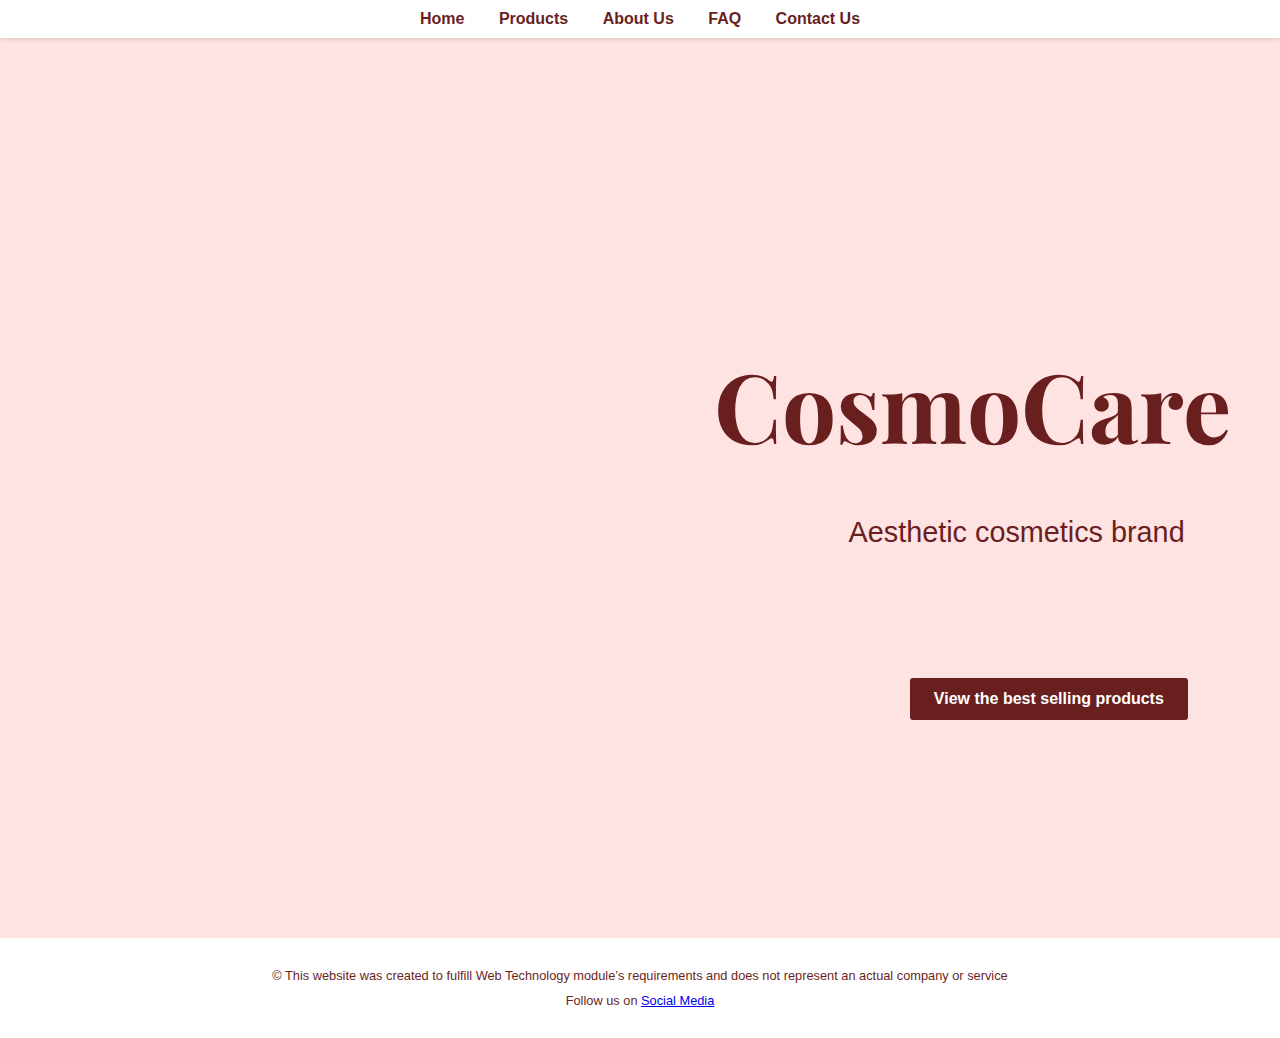
<file: index.html>
<!DOCTYPE html>
<html lang="en">
<head>
    <meta charset="UTF-8">
    <meta name="viewport" content="width=device-width, initial-scale=1.0">
    <meta name="description" content="CosmoCare - Premium Aesthetic Cosmetics for Every Skin.">
    <title>CosmoCare - Aesthetic Cosmetics Brand</title>
    <link rel="stylesheet" href="styles.css">
</head>
<body>
    <header>
        <nav class="navbar">
            <ul class="nav-links">
                <li><a href="index.html">Home</a></li>
                <li><a href="product.html">Products</a></li>
                <li><a href="aboutus.html">About Us</a></li>
                <li><a href="faq.html">FAQ</a></li>
                <li><a href="contactUs.html">Contact Us</a></li>
            </ul>
        </nav>
    </header>
    
    <main>
        <section class="hero">
            <div class="hero-text">
                <h1>CosmoCare</h1>
                <p>Aesthetic cosmetics brand</p>
                <a href="product.html" class="btn">View the best selling products</a>
            </div>
        </section>
    </main>

    <footer>
        <p>&copy; This website was created to fulfill Web Technology 
module’s requirements and does not represent an actual company or service</p>
        <p>Follow us on <a href="https://www.instagram.com/p/CzeIpPotObv/">Social Media</a></p>
    </footer>
</body>
</html>
</file>
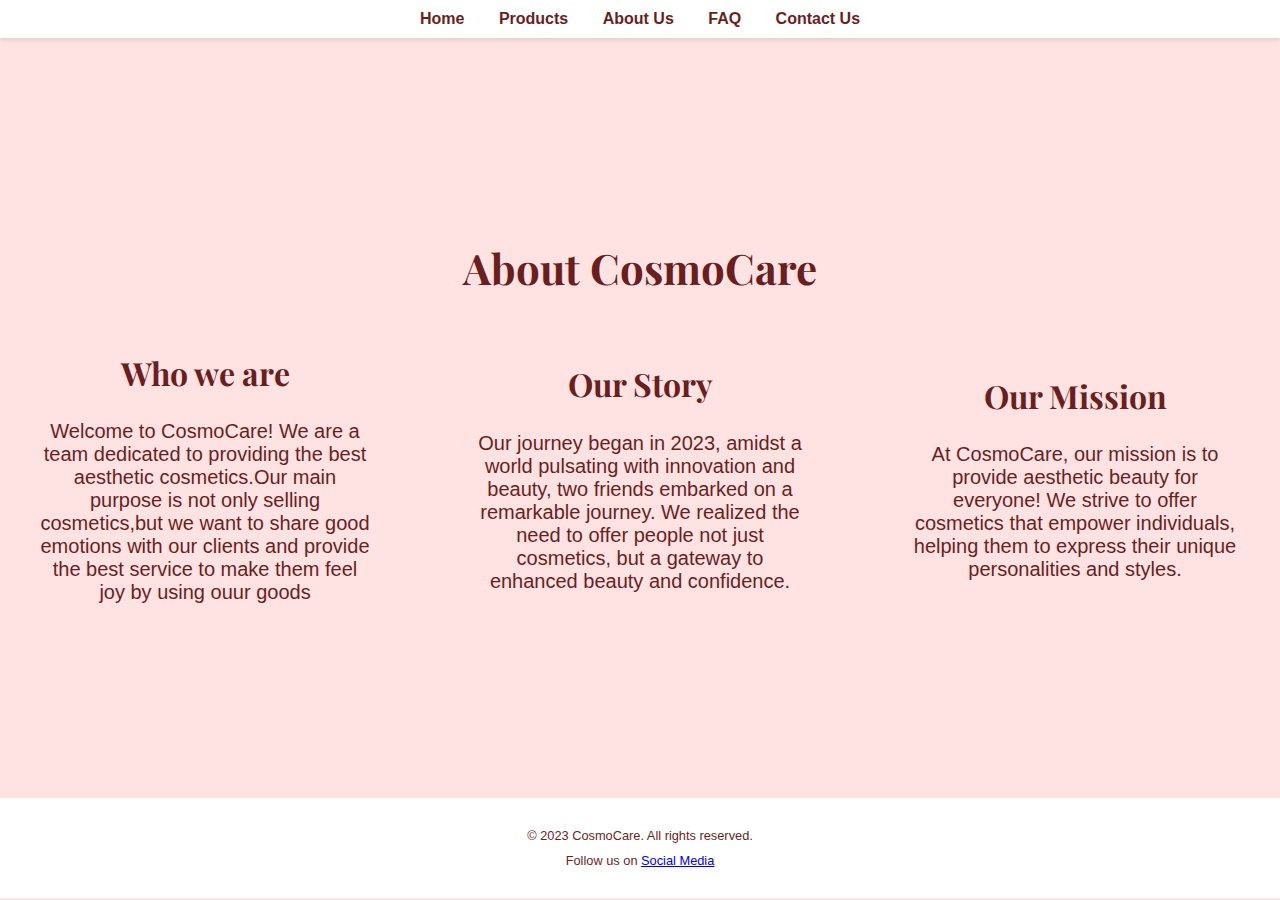
<file: aboutus.html>
<!DOCTYPE html>
<html lang="en">
<head>
    <meta charset="UTF-8">
    <meta name="viewport" content="width=device-width, initial-scale=1.0">
    <meta name="description" content="CosmoCare - Premium Aesthetic Cosmetics for Every Skin.">
    <title>About Us - CosmoCare</title>
    <link rel="stylesheet" href="styles.css">
</head>
<body>
    <header>
        <nav class="navbar">
            <ul class="nav-links">
                <li><a href="index.html">Home</a></li>
                <li><a href="product.html">Products</a></li>
                <li><a href="aboutus.html">About Us</a></li>
                <li><a href="faq.html">FAQ</a></li>
                <li><a href="contactUs.html">Contact Us</a></li>
            </ul>
        </nav>
    </header>

    <main>
        <section class="about-section">
            <h1 class="about-title">About CosmoCare</h1>

            <div class="about-contents">
                <!-- who we are -->
                <div class="story">
                    <h2>Who we are</h2>
                    <p>Welcome to CosmoCare! We are a team dedicated to providing the best aesthetic cosmetics.Our main purpose is not only selling cosmetics,but we want to share good emotions with our clients and provide the best service to make them feel joy by using ouur goods</p>
                </div>
                
                <!-- Company Story -->
                <div class="story">
                    <h2>Our Story</h2>
                    <p>Our journey began in 2023, amidst a world pulsating with innovation and beauty, two friends embarked on a remarkable journey. We realized the need to offer people not just cosmetics, but a gateway to enhanced beauty and confidence.</p>
                </div>
    
                <!-- Our Mission -->
                <div class="story">
                    <h2>Our Mission</h2>
                    <p>At CosmoCare, our mission is to provide aesthetic beauty for everyone! We strive to offer cosmetics that empower individuals, helping them to express their unique personalities and styles.</p>
                </div>
            </div>
        </section>
    </main>

    <footer>
        <p>&copy; 2023 CosmoCare. All rights reserved.</p>
        <p>Follow us on <a href="https://www.instagram.com/p/CzeIpPotObv/">Social Media</a></p>
    </footer>   
</body>
</html>
</file>
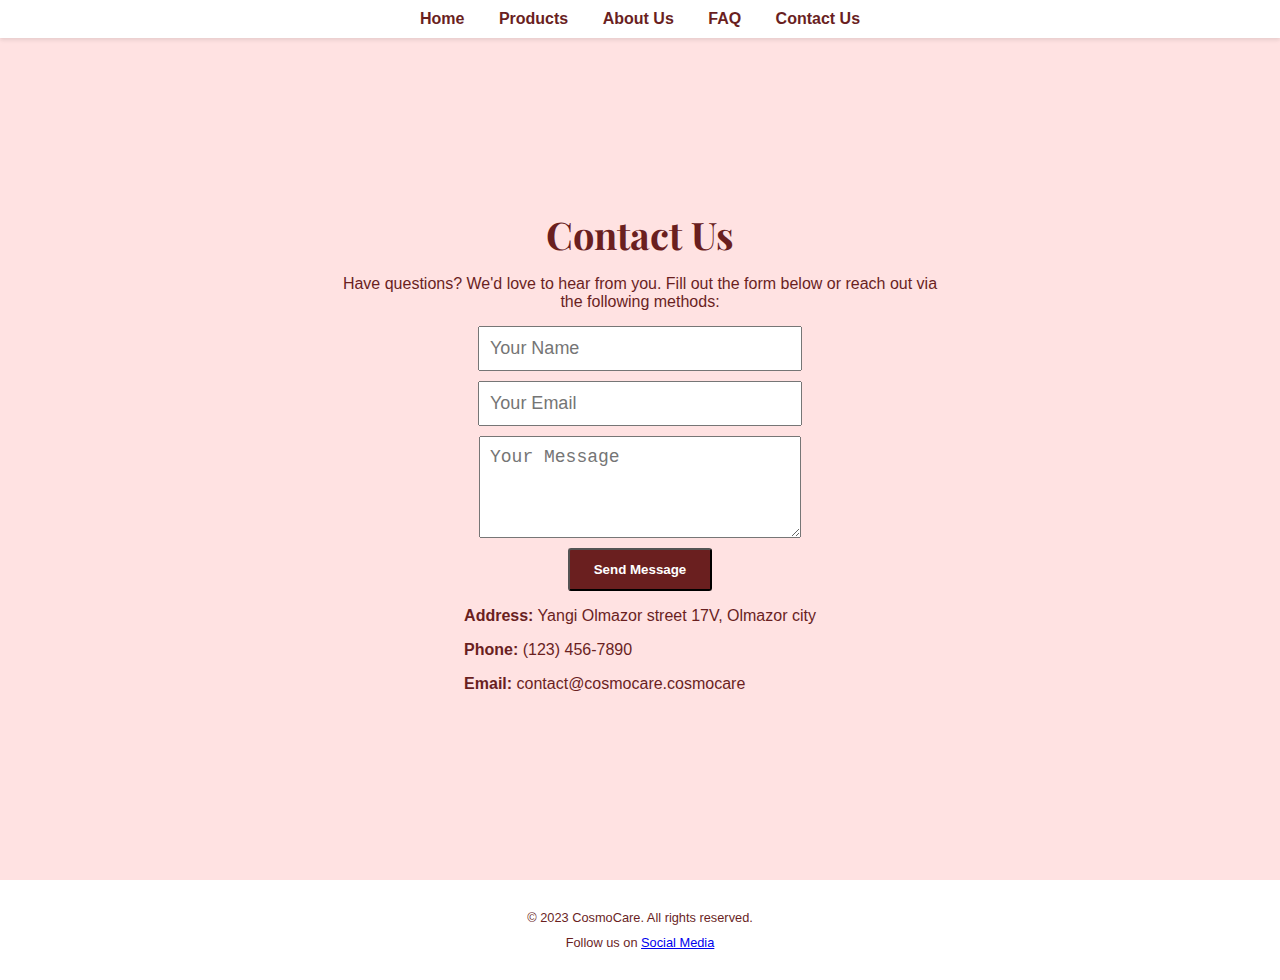
<file: contactUs.html>
<!DOCTYPE html>
<html lang="en">
<head>
    <meta charset="UTF-8">
    <meta name="viewport" content="width=device-width, initial-scale=1.0">
    <meta name="description" content="CosmoCare - Premium Aesthetic Cosmetics for Every Skin.">
    <title>Contact Us - CosmoCare</title>
    <link rel="stylesheet" href="styles.css">
</head>
<body>
    <header>
        <nav class="navbar">
            <ul class="nav-links">
                <li><a href="index.html">Home</a></li>
                <li><a href="product.html">Products</a></li>
                <li><a href="aboutus.html">About Us</a></li>
                <li><a href="faq.html">FAQ</a></li>
                <li><a href="contactUs.html">Contact Us</a></li>
            </ul>
        </nav>
    </header>

    <main>
        <section class="contact-section">
            <h1 class="contact-title">Contact Us</h1>
            <p class="contact-subtext">Have questions? We'd love to hear from you. Fill out the form below or reach out via the following methods:</p>
            
            <!-- Contact Form -->
            <div class="contact-form">
                <form action="submit-form-address" method="post" class="forms">
                    <input type="text" name="name" placeholder="Your Name" required>
                    <input type="email" name="email" placeholder="Your Email" required>
                    <textarea name="message" placeholder="Your Message" rows="4" required></textarea>
                    <button type="submit" class="contact-btn">Send Message</button>
                </form>
            </div>

            <!-- Additional Contact Info -->
            <div class="additional-contact-info">
                <p><strong>Address:</strong> Yangi Olmazor street 17V, Olmazor city</p>
                <p><strong>Phone:</strong> (123) 456-7890</p>
                <p><strong>Email:</strong> contact@cosmocare.cosmocare</p>
            </div>

        </section>
    </main>

    <footer>
        <p>&copy; 2023 CosmoCare. All rights reserved.</p>
        <p>Follow us on <a href="https://www.instagram.com/p/CzeIpPotObv/">Social Media</a></p>
    </footer>
</body>
</html>
</file>
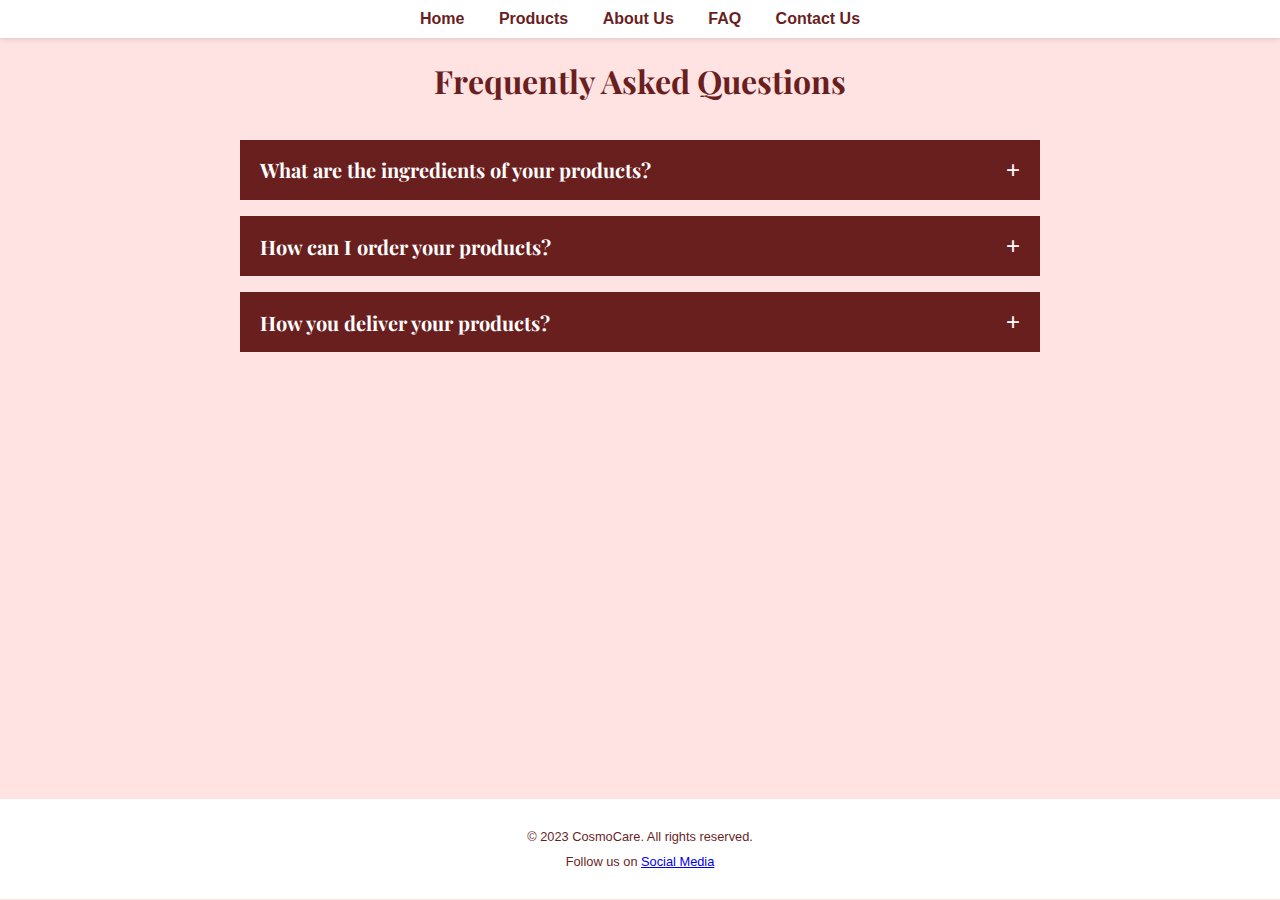
<file: faq.html>
<!DOCTYPE html>
<html lang="en">
<head>
    <meta charset="UTF-8">
    <meta name="viewport" content="width=device-width, initial-scale=1.0">
    <meta name="description" content="CosmoCare - Premium Aesthetic Cosmetics for Every Skin.">
    <title>FAQ - CosmoCare</title>
    <link rel="stylesheet" href="styles.css">
</head>
<body>
    <header>
        <nav class="navbar">
            <ul class="nav-links">
                <li><a href="index.html">Home</a></li>
                <li><a href="product.html">Products</a></li>
                <li><a href="aboutus.html">About Us</a></li>
                <li><a href="faq.html">FAQ</a></li>
                <li><a href="contactUs.html">Contact Us</a></li>
            </ul>
        </nav>
    </header>
    <main>
        <section class="faq-section">
            <h1>Frequently Asked Questions</h1>
            <div class="faq-container">
                <!-- FAQ Item 1 -->
                <div class="faq-item">
                    <button class="opener">
                        <h2>What are the ingredients of your products?</h2>
                        <span class="open-icon">+</span>
                    </button>
                    <p class="faq-content">Our products are made only with natural ingdredients and we avoid selling cosmetics with the harmful chemicals! </p>
                </div>

                <!-- FAQ Item 2 -->
                <div class="faq-item">
                    <button class="opener">
                        <h2>How can I order your products?</h2>                
                        <span class="open-icon">+</span>
                    </button>
                    <p class="faq-content">You can order our products from our Instagram page,also it is possible to visit our store which is located in Tashkent,Yangi Olmazor 17V! </p>
                </div>

                <!--FAQ Item 3 -->
                <div class="faq-item">
                    <button class="opener">                        
                        <h2>How you deliver your products?</h2>
                        <span class="open-icon">+</span>
                    </button>
                    <p class="faq-content">In Tashkent we have our own delivery guys,but to other regions we send our goods via BTS</p>
                </div>
            </div>
        </section>
    </main>
    <footer>
        <p>&copy; 2023 CosmoCare. All rights reserved.</p>
        <p>Follow us on <a href="https://www.instagram.com/p/CzeIpPotObv/">Social Media</a></p>
    </footer>

    <script src="my.js"></script>
</body>
</html>
</file>
<file: styles.css>
/* Defining CSS variables for easy theme management */
@import url("https://fonts.googleapis.com/css2?family=Playfair+Display:wght@400;700&family=Raleway:wght@400;700&display=swap");
:root {
  --font-heading: "Playfair Display", serif;
  --font-body: "Raleway", sans-serif;
  --primary-color: #6a1f1f; /* A gentle pink shade */
  --text-color: #6a1f1f;
  --background-color: #ffe2e2; /* A very light pink/white background */
  --font-family: "Arial", sans-serif;
  --hover-color: #d16b78; /* A slightly darker pink for hover effects */
}
body {
  font-family: var(--font-body);
}

h1,
h2,
h3 {
  font-family: var(--font-heading);
}

/* Reset margins and paddings for consistency */
body,
html {
  overflow-x: hidden !important;
  margin: 100em;
  padding: 12;
  box-sizing: border-box;
  font-family: var(--font-family);
  background: var(--background-color); /* Using CSS variable */
}

/* Global text color for better readability */
body {
  color: var(--text-color);
}

/* Style for the header */
header {
  background: #fff;
  box-shadow: 0 2px 4px rgba(0, 0, 0, 0.1);
  text-align: center;
}

/* Style for the hero section */
.hero {
  background-image: url("https://preno.net/wp/wp-content/uploads/2020/04/mv.jpg"); /* Replace with actual URL */
  background-size: cover;
  background-position: center;
  height: 100vh;
  display: flex;
  align-items: center;
  justify-content: flex-end;
  text-align: right;
  padding-right: 7%;
}

/* Text inside the hero section */
.hero-text {
  color: var(--text-color);
  max-width: 40%;
}

.hero h1 {
  font-size: 6em;
  margin-bottom: 0.5em;
  margin-top: -30px;
}

.hero p {
  font-size: 1.8em;
  margin-bottom: 2em;
  margin-right: 0.2em;
}

/* Button styling */
.btn {
  padding: 12px 24px;
  background-color: var(--primary-color);
  color: #fff;
  text-decoration: none;
  font-weight: bold;
  border-radius: 3px;
  transition: background-color 0.3s ease, transform 0.3s ease;
  position: absolute;
  right: 7.2%;
  bottom: 20%;
}

.btn:hover {
  background-color: var(--hover-color);
  transform: scale(1.05);
}

/* Responsive styles for tablet screens */
@media (max-width: 1024px) {
  .hero h1 {
    font-size: 4em;
  }

  .hero p {
    font-size: 1.6em;
  }

  .hero-text {
    max-width: 60%;
  }
}

/* Responsive styles for mobile screens */
@media (max-width: 768px) {
  .hero {
    flex-direction: column;
    align-items: center;
    justify-content: center;
    padding-right: 0;
    text-align: center;
  }

  .hero h1 {
    font-size: 3em;
    margin-top: 0;
  }

  .hero p {
    font-size: 1.4em;
  }

  .btn {
    position: static;
    margin: 20px auto;
    display: block;
    right: 0;
    bottom: 0;
  }

  .navbar .nav-links li {
    display: block;
    margin: 0 auto;
  }
}

/* Style for the footer */
footer {
  background: #fff;
  padding: 20px;
  text-align: center;
  font-size: 0.8em;
}

footer p {
  margin: 10px 0;
}
/* Style for the product section */

body,
html {
  margin: 0;
  padding: 0;
  box-sizing: border-box;
  font-family: var(--font-family);
  background-color: var(--background-color); /* Using gentle pink background */
}

/* Navigation bar styling */
.navbar {
  background-color: white;
  padding: 10px 0;
}

.nav-links {
  list-style: none;
  padding: 0;
  margin: 0;
  text-align: center;
}

.nav-links li {
  display: inline;
  margin: 0 15px;
}

.nav-links a {
  text-decoration: none;
  color: var(--primary-color);
  font-weight: bold;
  transition: color 0.3s ease;
}

.nav-links a:hover {
  color: var(--hover-color);
}

/* Product section styling */
.product-section{
  max-width: 1200px;
  margin: 0 auto;
  padding: 1.5rem;
}
.all-products {
  display: grid;
  justify-content: space-between;
  grid-template-columns: auto auto auto;
  padding: 20px;
  gap: 20px;
}
.product-page-title{
  text-align: center;
}

.product{
  width: 300px;
  height: 340px;
  box-shadow: 0 2px 15px rgba(0, 0, 0, 0.1);
  margin: 20px;
  background-color: #fff;
  border-radius: 8px;
  position: relative;
}
.product p{
  padding: 0;
  margin: 0;
}
.product-item {
  display: flex;
  flex-direction: column;
  align-items: flex-start;
  width: 100%;
  overflow: hidden;
  height: 100%;
}
.product-image{
  width: 300px;
  height: 200px;
  position: relative;
}

.product-item img {
  position: absolute;
  width: 100%;
  height: 100%;
  object-fit: cover;
}

.product-tag {
  background-color: var(--primary-color);
  color: white;
  font-size: 0.8em;
  padding: 5px 10px;
  display: inline-block;
  margin-bottom: 15px;
  position: absolute;
  z-index: 1;
}

.product-info {
  padding: 10px;
  text-align: center;
}

.product-info h3 {
  color: var(--text-color);
  margin-bottom: 0;
}

.buy-btn {
  background-color: var(--primary-color);
  color: white;
  border: none;
  padding: 10px 20px;
  bottom: 0;
  cursor: pointer;
  transition: background-color 0.3s ease;
  border-radius: 5px;
  font-weight: bold;
  text-transform: uppercase;
}

.buy-btn:hover {
  background-color: var(--hover-color);
}

.product-info p {
  font-size: 0.9em;
  color: var(--text-color);
  margin-top: 5px;
}

/* Responsive design */
@media only screen and (max-width: 1100px) {
  .all-products {
    grid-template-columns: auto auto;
    align-items: center;
  }
}
@media only screen and (max-width: 768px) {
  .all-products {
    grid-template-columns: auto;
    justify-content: center;
    align-items: center;
  }
}

/* Footer styling */
footer {
  background-color: white;
  padding: 20px;
  text-align: center;
}

footer p {
  color: var(--text-color);
}

/* Faq section */
.faq-section {
  height: calc(100vh - 160px);
}
.faq-section h1 {
  text-align: center;
}
.faq-container {
  max-width: 1200px;
  margin: 0 auto;
  display: flex;
  align-items: center;
  justify-content: center;
  flex-direction: column;
}
.faq-item {
  width: 800px;
  margin-top: 1rem;
}
.opener {
  width: 100%;
  display: flex;
  align-items: center;
  justify-content: space-between;
  padding: 0 20px;
  background-color: #6a1f1f;
  color: #fff;
  border: none;
  cursor: pointer;
}
.opener span{
  font-size: 24px;
  transition: transform 0.3s ease;
} 
.animate-icon{
  transform: rotate(135deg);
}
.faq-content {
  display: none;
}
.active-content {
  display: block;
  padding: 0 20px;
}

/*Faq Responsive design */
@media only screen and (max-width: 820px) {
  .faq-item{
   width: 600px;
  }
}
@media only screen and (max-width: 600px) {
  .faq-section{
    height: calc(100dvh - 280px);
    padding-top: 4rem;
  }
  .faq-item{
    width: 340px;
  }
  .opener h2{
    font-size: 16px !important;
  }
}



/* contact page styles */
.contact-section{
  max-width: 1200px;
  margin: 0 auto;
  height: 90vh;
  display: flex;
  align-items: center;
  justify-content: center;
  flex-direction: column;
  padding: 1rem 0;
}
.contact-title{
  text-align: center;
  font-size: 38px;
  padding: 0;
  margin: 0;
}
.contact-subtext{
  text-align: center;
  width: 600px;
  padding: 0;
  margin: 0;
  padding: 15px 0;
}
.forms{
  display: flex;
  align-items: center;
  justify-content: center;
  flex-direction: column;
  gap: 10px;
}
.forms input, .forms textarea{
  padding: 10px;
  width: 300px;
  font-size: 18px;
}

.contact-btn {
  padding: 12px 24px;
  background-color: var(--primary-color);
  color: #fff;
  text-decoration: none;
  font-weight: bold;
  border-radius: 3px;
  transition: background-color 0.3s ease, transform 0.3s ease;
  right: 7.2%;
  bottom: 20%;
}

.contact-btn:hover {
  background-color: var(--hover-color);
  transform: scale(1.05);
}


@media only screen and (max-width: 1100px) {
  .contact-section{
    height: calc(100vh);
  }
}
@media only screen and (max-width: 768px) {
  .contact-section {
    height: 90dvh;
  }
  .contact-subtext{
   width: 330px;
  }
}


/* about section */
.about-section{
  height: calc(100vh - 140px);
  max-width: 1200px;
  margin: 0 auto;
  display: flex;
  align-items: center;
  justify-content: center;
  flex-direction: column;
}
.about-title{
  font-size: 42px;
  text-align: center;
}
.about-contents{
  width: 100%;
  display: grid;
  justify-content: space-between;
  align-items: center;
  grid-template-columns: repeat(3, 330px);
}
.story{
  text-align: center;
}
.story h2{
  font-size: 32px;
}
.story p{
  font-size: 20px;
}
/*About Responsive design */
@media only screen and (max-width: 1100px) {
  .about-section{
    height: 100%;
  }
  .about-contents {
    padding: 0 20px;
    grid-template-columns: repeat(2, 330px);
    justify-content: space-around;
    align-items: center;
  }
}
@media only screen and (max-width: 768px) {
  .about-contents {
    grid-template-columns: 330px;
    justify-content: center;
    align-items: center;
  }
}
</file>
